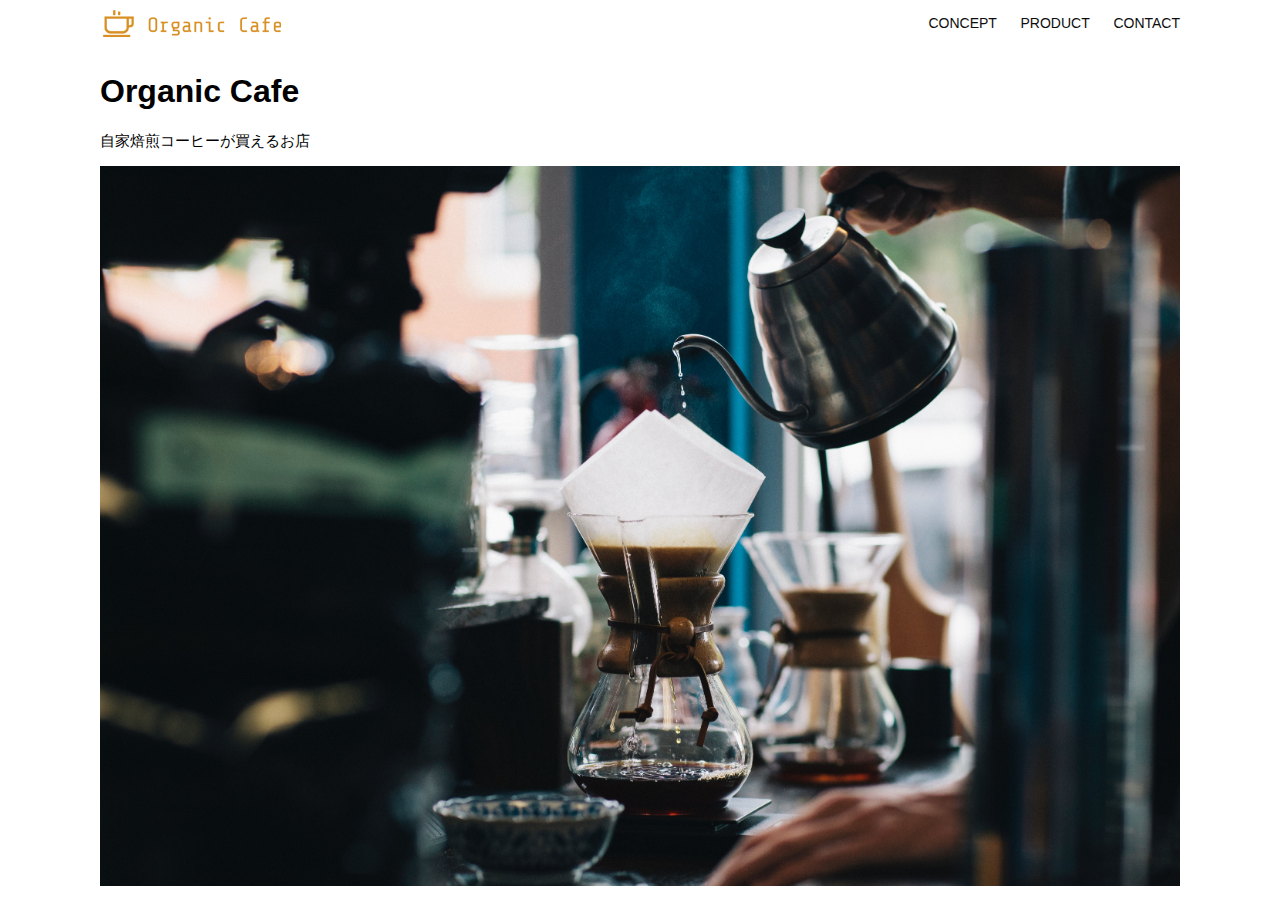
<file: kadai_013/index.html>
<!DOCTYPE html>
<html>
  <head>
    <title>Organic Cafe</title>
    <meta charset="UTF-8" />
    <meta
      name="description"
      content="自家焙煎のコーヒーがお家で楽しめるOrganic Cafe"
    />
    <meta name="viewport" content="width=device-width, initial-scale=1.0" />
    <link rel="stylesheet" href="style.css" />
  </head>
  <body>
    <!-- ヘッダー -->
    <header>
      <!-- ロゴ -->
      <a href="index.html" id="logo"
        ><img src="images/logo.png" alt="トップページに戻る"
      /></a>

      <!-- PC用ナビゲーション -->
      <nav id="nav-pc">
        <a href="index.html#concept">CONCEPT</a>
        <a href="index.html#product">PRODUCT</a>
        <a href="index.html#contact">CONTACT</a>
      </nav>
       <!-- スマホ用メニューボタン -->
       <img id="menu-sp" src="images/button-menu.png" alt="ナビゲーションを開く" onclick="document.getElementById('nav-sp').style.display = 'block'">

       <!-- スマホ用ナビゲーション -->
       <nav id="nav-sp">
        <img id="close" src="images/button-close.png" alt="ナビゲーションを閉じる" onclick="document.getElementById('nav-sp').style.display='none'">
        <a id="logo-sp" href="index.html" onclick="document.getElementById('nav-sp').style.display='none'"><img
          src="images/logo-sp.png" alt="トップページに戻る"></a>
        <a class="menu" href="index.html#concept" onclick="document.getElementById('nav-sp').style.display='none'">CONCEPT</a>
        <a class="menu" href="index.html#product" onclick="document.getElementById('nav-sp').style.display='none'">PRODUCT</a>
        <a class="menu" href="index.html#contact" onclick="document.getElementById('nav-sp').style.display='none'">CONTACT</a>
       </nav>

    </header>
    <main>
      <article>
        <!-- メインビジュアル -->
        <section id="main-visual">
          <div id="main-message">
            <h1>Organic Cafe</h1>
            <p>自家焙煎コーヒーが買えるお店</p>
          </div>
          <img
            src="images/main-image.jpg"
            alt="コーヒーをハンドドリップで淹れる画像"
          />
        </section>
      </article>
    </main>
  </body>
</html>
</file>
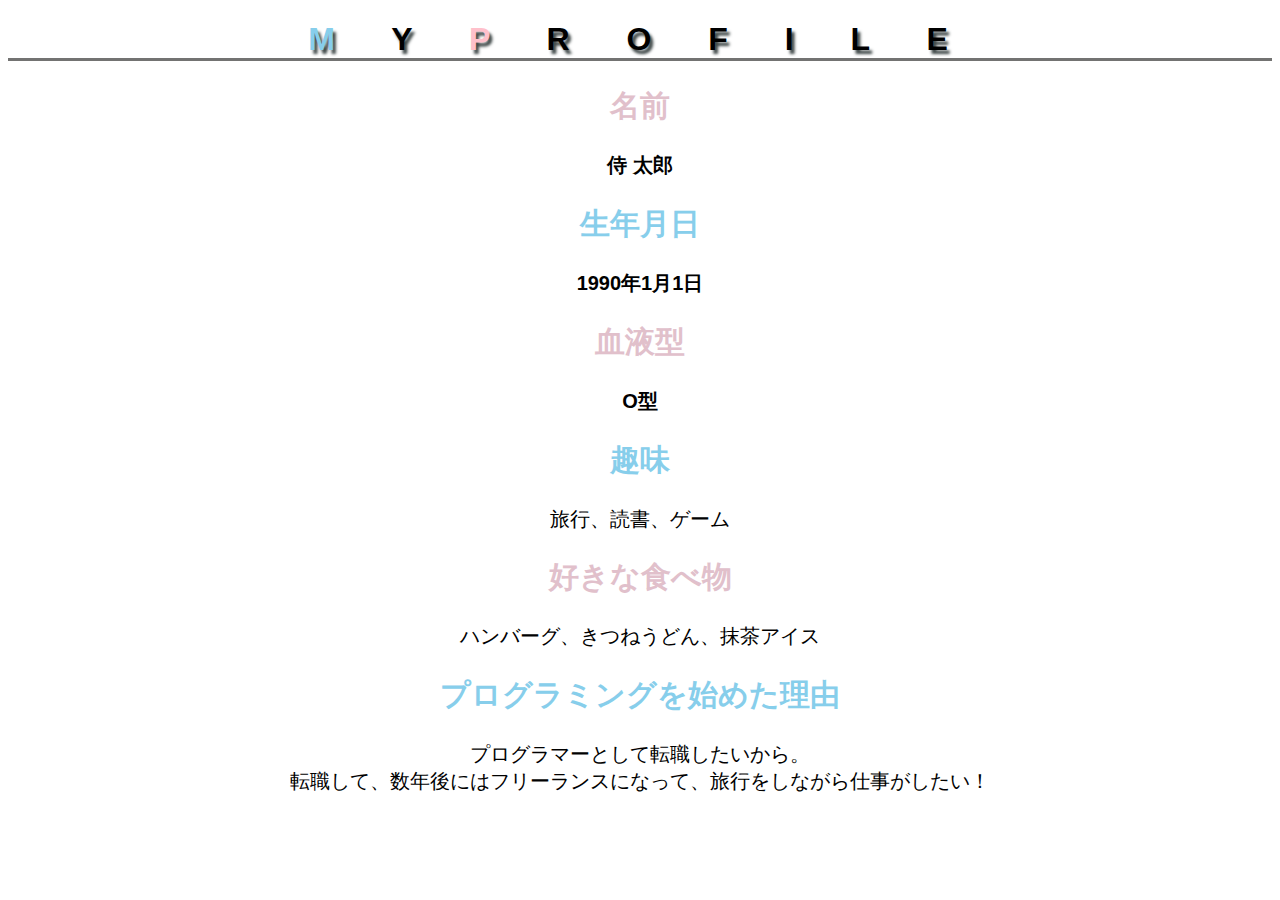
<file: kadai_014/kadai_014.html>
<!DOCTYPE html>
<html>
  <head>
    <title>14章課題</title>
    <meta name="description" content="このページは14章の課題です。">
    <meta charset="utf-8">
    <!-- 以下の１行で外部のCSSファイルを読み取ります -->
    <link rel="Stylesheet" href="./style.css">
    <!-- ここでGoogle Fontsを読み込みます -->
    <link rel="preconnect" href="https://fonts.googleapis.com">
    <link rel="preconnect" href="https://fonts.gstatic.com" crossorigin>
    <link href="https://fonts.googleapis.com/css2?family=Josefin+Sans&family=Noto+Sans+JP&display=swap" rel="stylesheet">
  </head>
  <body>
    <h1 class="color">
      <span>M</span>
      <span>Y</span>
      <span>P</span>
      <span>R</span>
      <span>O</span>
      <span>F</span>
      <span>I</span>
      <span>L</span>
      <span>E</span>
      </h1>
    <div class="h2">
     <div calss="p">
      <h2 class="text-pink">名前</h2>
      <p>侍 太郎</p>
      <h2 class="text-blue">生年月日</h2>
      <p>1990年1月1日</p>
      <h2 class="text-pink">血液型</h2>
      <p>O型</p>
     </div>
    </div>
    <h2 class="text-blue">趣味</h2>
    <p>旅行、読書、ゲーム</p>
    <h2 class="text-pink">好きな食べ物</h2>
    <p>ハンバーグ、きつねうどん、抹茶アイス</p>
    <h2 class="text-blue">プログラミングを始めた理由</h2>
    <p>プログラマーとして転職したいから。<br>
       転職して、数年後にはフリーランスになって、旅行をしながら仕事がしたい！</p>
  </body>
</html>
</file>
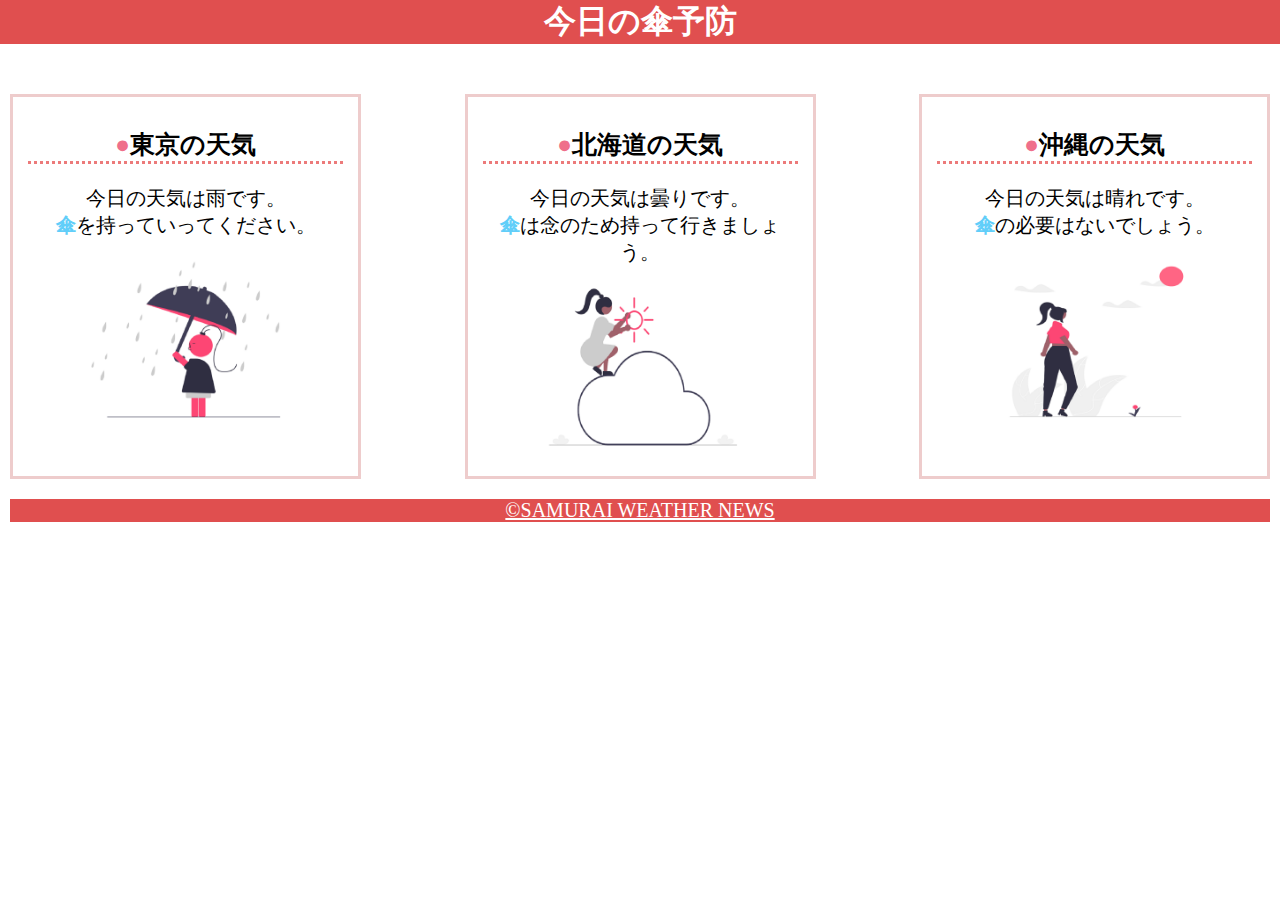
<file: kadai_022/kadai_022.html>
<!DOCTYPE html>
<html>
   <head>
     <title>22章課題</title>
     <meta charset="utf-8">
     <link rel="stylesheet" href="style.css">
     <meta name="viwport" content="width=device-width, initial-scale=1.0">
   </head>
   <body>
    <header>
      <h1>今日の傘予防</h1>
    </header>
    
    <main>
      <div id="parent">
        <div class="contents">
          <h2 >東京の天気</h2>
          <p>今日の天気は雨です。</p>
          <p>傘を持っていってください。</p>
          <img src="images/rainy.png">
        </div>
        <div class="contents">
          <h2>北海道の天気</h2>
          <p>今日の天気は曇りです。</p>
          <p>傘は念のため持って行きましょう。</p>
          <img src="images/cloudy.png">
        </div>
        <div class="contents">
          <h2>沖縄の天気</h2>
          <p>今日の天気は晴れです。</p>
          <p>傘の必要はないでしょう。</p>
          <img src="images/sunny.png">
        </div>
      </div>
    <footer>
      <a href="https://www.sejuku.net/corp/">&copy;SAMURAI WEATHER NEWS
      </a>
    </footer>
    </main>
   </body>
</html>
</file>
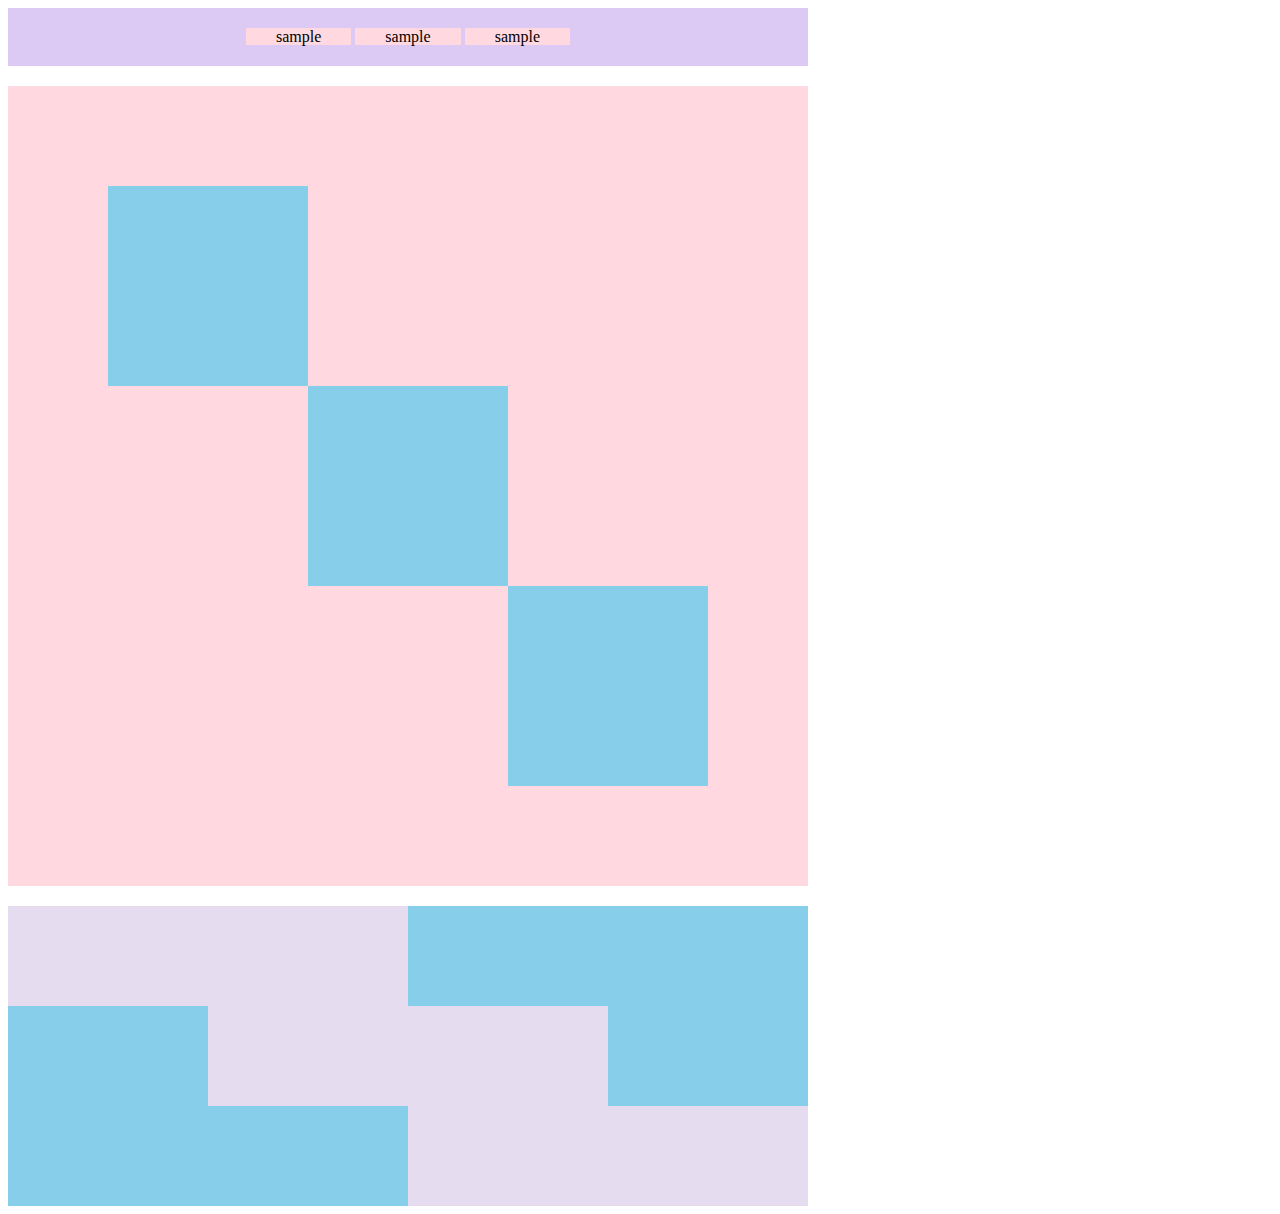
<file: kadai_18/kadai_018.html>
<!DOCTYPE html>
<html>
  <head>
    <title>18章課題</title>
    <meta name="description" content="このページは18章の課題です">
    <meta charset="utf-8">
    <link rel="stylesheet" href="style.css">
  </head>
  <body>
    <div id="top">
      <p class="top-child">sample</p>
      <p class="top-child">sample</p>
      <p class="top-child">sample</p>
    </div>
     <div id="middle">
      <div id="middle-child01"></div>
      <div id="middle-child02"></div>
      <div id="middle-child03"></div>
    </div>
     <div id="bottom">
     <div id="bottom-child01"></div>
     <div id="bottom-child02"></div>
     <div id="bottom-child03"></div>
    </div>
  </body>

</html>
</file>
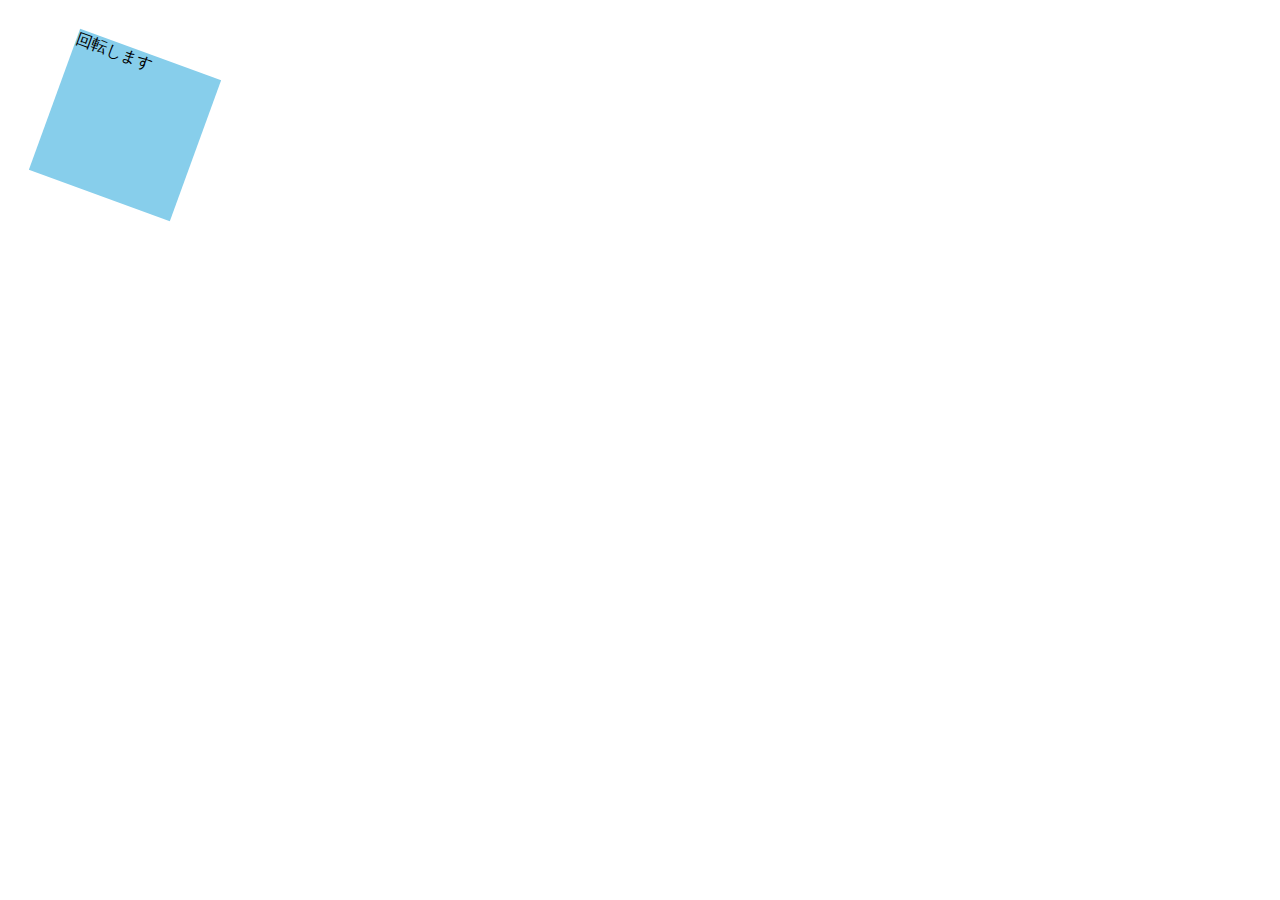
<file: mdn.html/mdn.html>
<!DOCTYPE html>
<html>

<head>
    <style>
        div {
            position: absolute;
            left: 50px;
            top: 50px;
            width: 150px;
            height: 150px;
            background-color: skyblue;
        }
    </style>
</head>

<body>
    <div style="transform: rotate(20deg);">
        回転します
    </div>

</body>

</html>
</file>
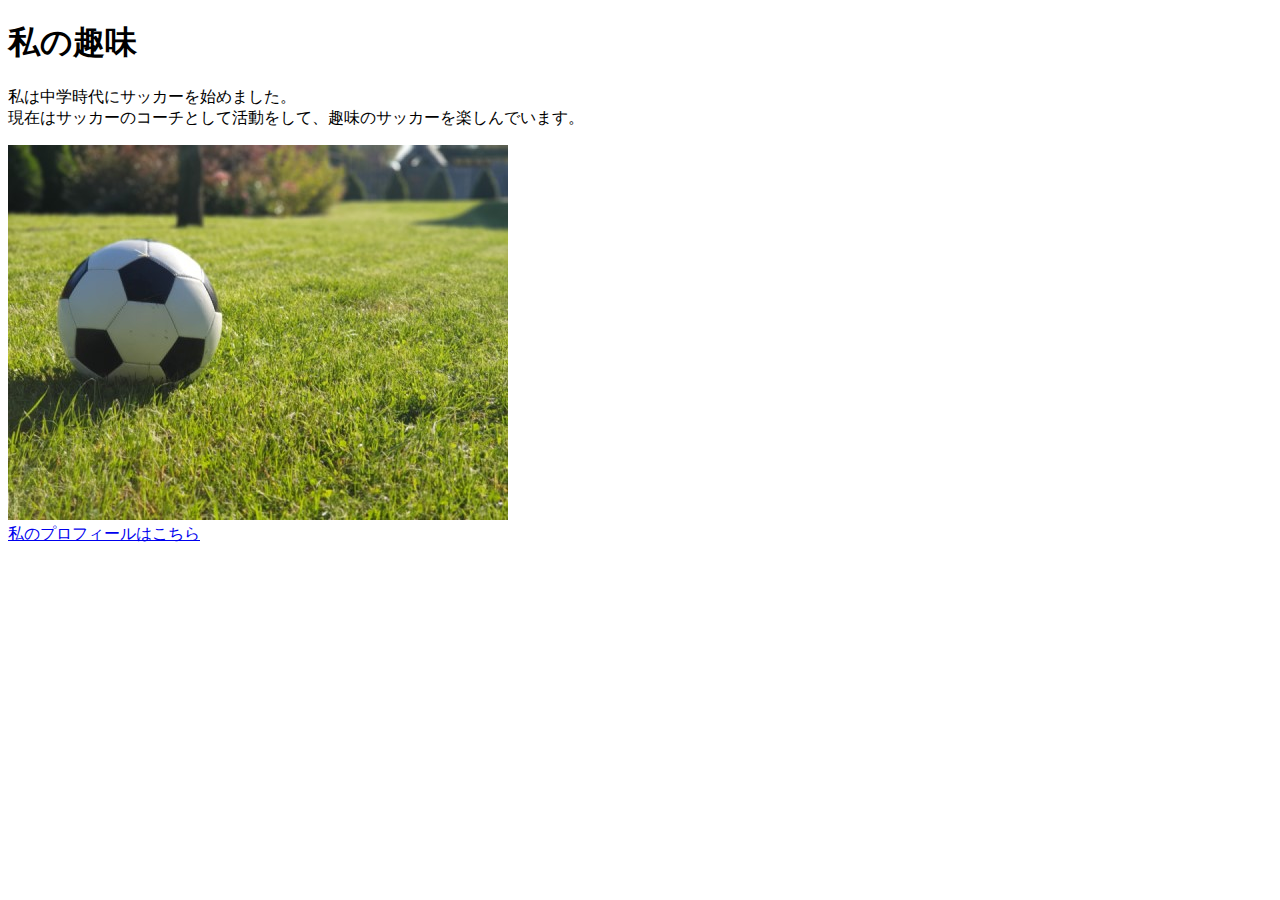
<file: kadai_005/html/kadai_005.html>
<!DOCTYPE html>
<html>
  <head>
  <title>５章の課題</title>
  <meta name="description" content="このページは５章の課題です。">
  <meta charset="utf-8">
  </head>
  <body>
  <header>
    <h1>私の趣味</h1>
  </header>
  <main>
    <p>私は中学時代にサッカーを始めました。<br>現在はサッカーのコーチとして活動をして、趣味のサッカーを楽しんでいます。</p>
  </main>
  <img src="../images/sample.jpg">
  <a href="https://twitter.com/samuraijuku"><br>私のプロフィールはこちら</a>
  </body>
</html>
</file>
<file: kadai_013/style.css>
/* PC、スマホ共通スタイル */
body {
  font-family: "Source Sans Pro", "Hiragino Kaku Gothic ProN", Meiryo, Arial,
    sans-serif;
}

p {
  font-size: 15px;
}

#main-visual>img {
  width: 100%;
}

/*================
PC用のスタイル 
=================*/
@media screen and (min-width: 768px) {
  /* 横幅設定 */
  body {
    max-width: 1080px;
    min-width: 960px;
    margin: 0 auto 0 auto;
  }

  /* ヘッダー */
  header {
    display: flex;
    justify-content: space-between;
  }

  /* ナビゲーションのレイアウト */
  #nav-pc {
    text-align: right;
    font-size: 14px;
    padding-top: 15px;
  }

  /* ナビゲーションのリンクの装飾設定 */
  #nav-pc>a {
    text-decoration: none;
    margin-left: 20px;
  }

  #nav-pc>a:link {
    color: #0d0d0d;
  }

  #nav-pc>a:visited {
    color: #0d0d0d;
  }

  #nav-pc>a:hover {
    color: #0d0d0d;
    text-decoration: underline;
  }

  #nav-pc>a:active {
    color: #0d0d0d;
  }
  #menu-sp {
    display: none;
  }
  #nav-sp {
    display: none;
  }
}
/*====================
  スマートフォン用のスタイル
  =====================*/
  @media screen and (max-width: 767px) {
    body {
      min-width: 375px;
      margin: 0;
    }
    #nav-pc {
      display: none;
    }
    #menu-sp {
      float: right;
      padding: 0;
    }
    #nav-sp {
      background-color: #ce933e;
      position: absolute;
      left: 0;
      top: 0;
      height: 100%;
      width: 100%;
      display: none;
      z-index: 100;
    }
    #close {
      position: absolute;
      top: 20px;
      right: 20px;
    }
    #logo-sp {
      margin: 80px 0 30px 20px;
    }
    #nav-sp > a {
      display: block;
    }
    #nav-sp > a:link {
      color: #ffffff;
    }
    #nav-sp > a:visited {
      color: #ffffff;
    }
    #nav-sp > a:hover {
      color: #ffffff;
    }
    #nav-sp > a:hover {
      text-decoration: underline;
    }
    #nav-sp > a:active {
      color: #ffffff;
    }
    #nav-sp > .menu {
      text-decoration: none;
      display: block;
      margin: 0 20px 0 20px;
      height: 44px;
      font-size: 16px;
      background-image: url("images/arrow.png");
      background-repeat: no-repeat;
      background-position: right top;
    }

  }
</file>
<file: kadai_014/style.css>
body {
  font-family: "Arial", "Meiryo", sans-serif;
  font-size: 20px;
  text-align: center;
}

h1{
  text-shadow: 3px 4px 3px rgb(61 70 70);
  border-bottom: solid 3px  rgb(115,115, 114);
  font-size: 2rem;
  letter-spacing: 24px;
}  
.color span:nth-child(1) { color: skyblue; }
.color span:nth-child(2) { color:black; }
.color span:nth-child(3) { color: rgb(255,192,203); }
.color span:nth-child(4) { color: black}
.color span:nth-child(5) { color:black; }
.color span:nth-child(6) { color:black; }
.color span:nth-child(7) { color:black; }
.color span:nth-child(8) { color:black; }
.color span:nth-child(9) { color:black; }
.google-fonts {
font-family: 'Josefin Sans', sans-serif;
}
.text-pink{
    color: rgb(225,192,203)
  }
.text-blue{
    color:skyblue
  }
.h2{
  font-weight: bold;
}
</file>
<file: kadai_022/style.css>
body{
  margin:0px;
}
header{
  margin-bottom:20px;
  background-color:rgb(224,79,79);
  text-align:center;
}
main{
  padding:10px;
}
h1{
  color: rgb(255,255,255);
  margin: 0px;
}
p{
  font-size: 20px;
  margin:0px;
}
#parent{
  display:flex;
  justify-content:space-between;
}
.contents{
  border:solid  3px rgb(238, 204, 204);
  flex-basis: 25%;
  padding:10px 15px 10px 15px ;
  margin:20px 0px 20px 0px ;
  text-align: center;
}
h2::before{
  content:"●";
  color: rgb(239,111,139);
}
h2{
  font-size: 25px;
  border-bottom: 3px dotted rgb(236,122,122);
  text-align: center;
  font-weight:bold;
}
.contents p:nth-of-type(2)::first-letter{
  font-weight: bold;
  color: rgb(97,206,249);
}  
p {
  margin:0px;
  font-size:20px;
  text-align:center;
  }
  
  img {
  margin:10px 0px 10px 0px ;
  width:70%;
  }
footer{
  background-color: rgb(224,79,79);
  text-align: center;
}
a{
  color: rgb(255,255,255);
  font-size: 20px;
  margin:0px;
}
a:hover{
   color: rgb(245,178,168);
}
a:hover{
    color: rgb(193,234,251);
}
@media screen and (max-width:768px){
  h2{font-size: 30px;}
  p{font-size: 25px;}
  #parent {
    display: inline-block;
    justify-content:space-between;
    }
}
</file>
<file: kadai_18/style.css>
#top{
  width: 800px;
  background-color: #dcc9f4;
  /* padding: 20px; */
  /* margin top: 20px; */
  padding-top: 20px;
  padding-bottom: 20px;
  text-align: center;
}
.top-child{
  display: inline;
  width: 20%;
  padding-left: 30px;
  padding-right: 30px;
  background-color: #ffd9df;
}
#middle{
  width: 800px;
  height: 800px;
  /* margin: 20px;
  padding: 20px; */
  margin-top: 20px;
  margin-bottom: 20px;
  text-align: center;  
  background-color: #ffd9df;
  position: relative;
}
#middle-child01{
  width: 200px;
  height: 200px;
  position: absolute;
  top: 100px;
  left: 100px;
  background-color: #87ceeb;
}
#middle-child02{
  width: 200px;
  height: 200px;
  position: absolute;
  top: 300px;
  left: 300px;
  background-color: #87ceeb;
}
#middle-child03{
  width: 200px;
  height: 200px;
  position: absolute;
  top: 500px;
  left: 500px;
  background-color: #87ceeb;
}
#bottom{
  width: 800px;
  height: 300px;
  /* margin: 20px;
  padding: 20px; */
  background-color: #87ceeb;
}
#bottom-child01{
  width: 400px;
  height: 100px;
  background-color: #e5dcf0;
}
#bottom-child02{
  width: 400px;
  height: 100px;
  position: relative;
  left: 200px;
  background-color: #e5dcf0;
}
#bottom-child03{
  width: 400px;
  height: 100px;
  position: relative;
  left: 400px;
  background-color: #e5dcf0;
}
</file>
